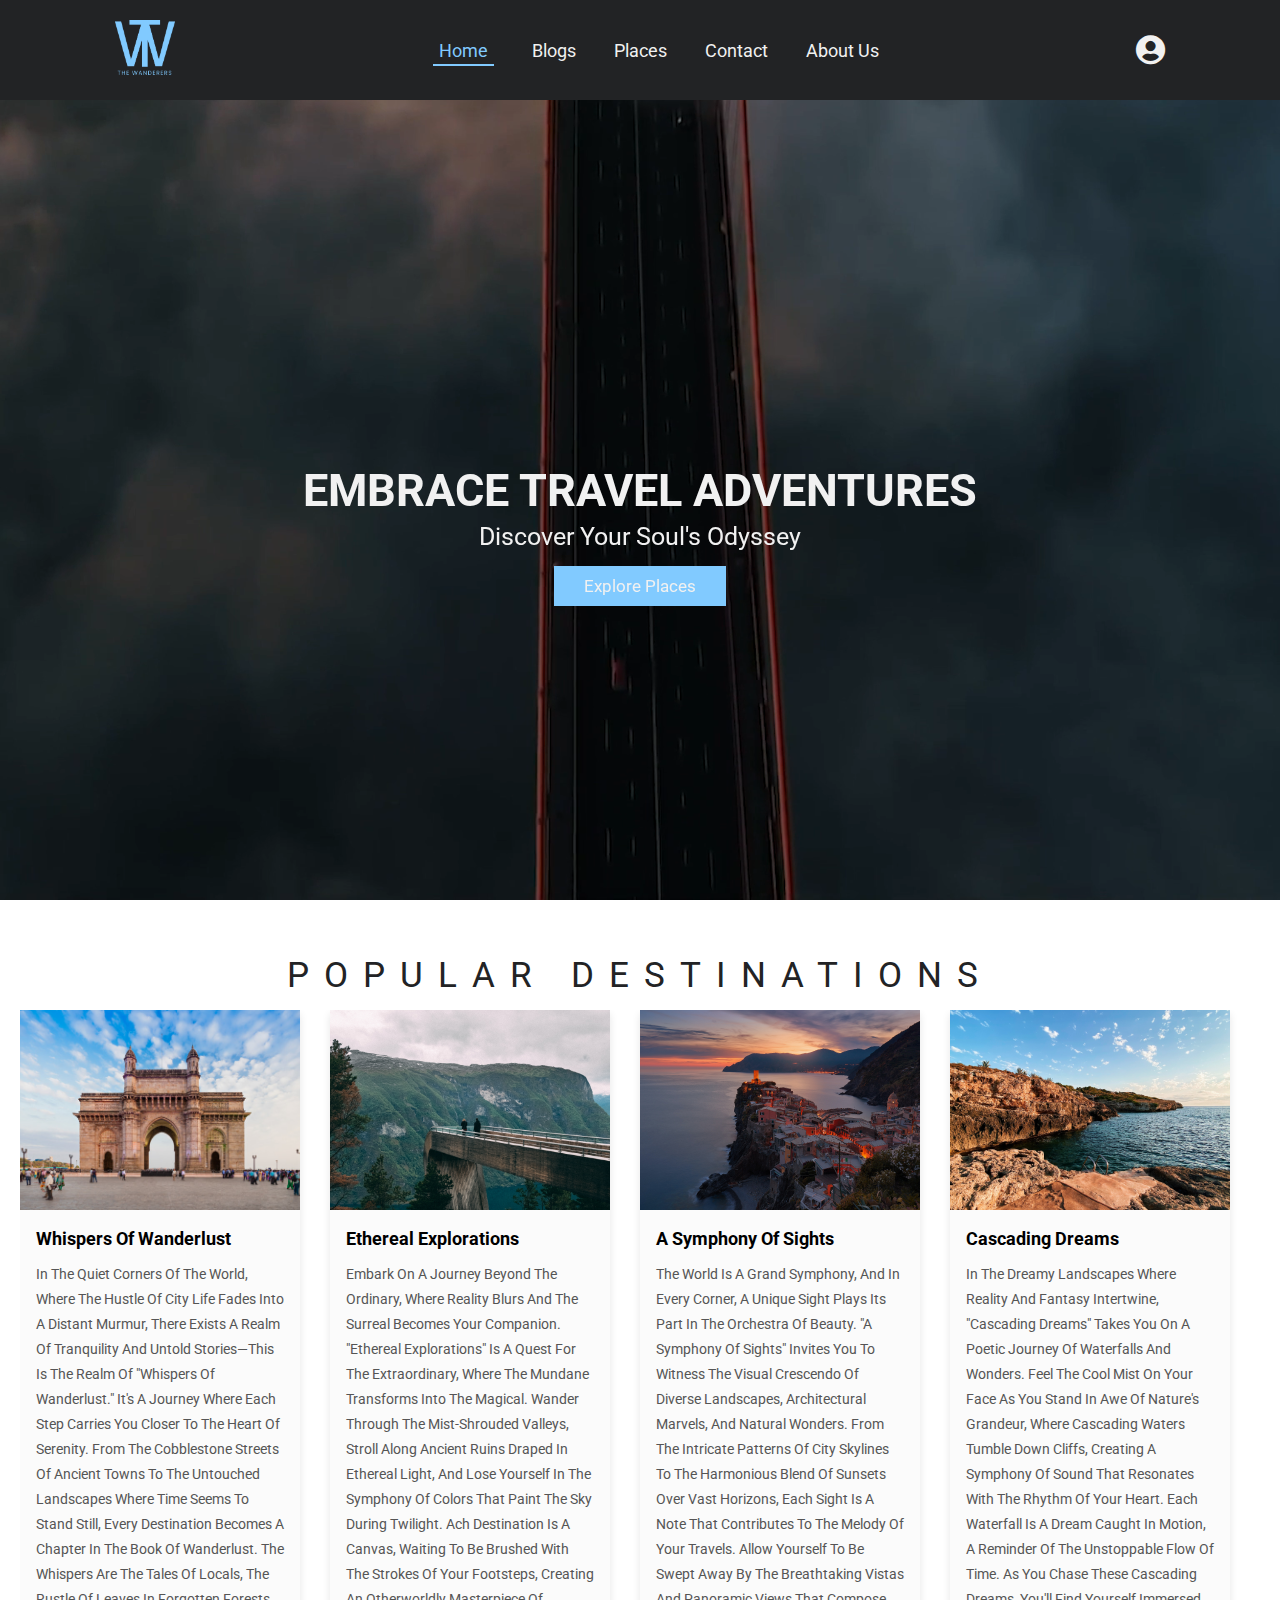
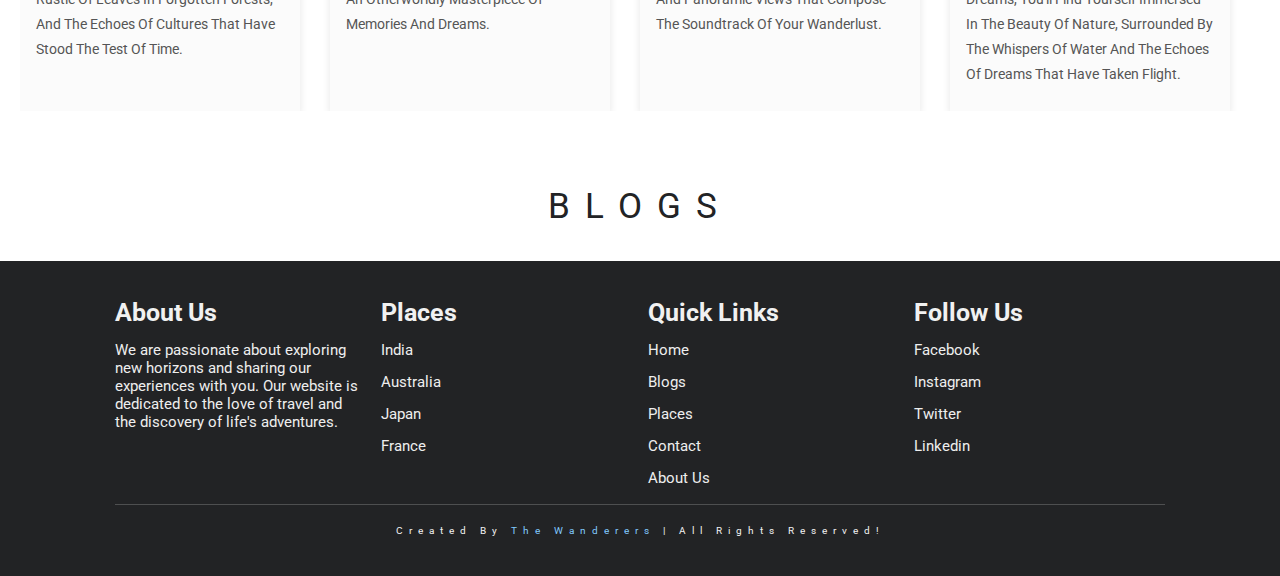
<file: index.html>
<!DOCTYPE html>
<html lang="en">

<head>
  <meta charset="UTF-8" />
  <meta name="viewport" content="width=device-width, initial-scale=1.0" />
  <title>
    Say 'yes' to travel; where every journey becomes a chapter in the book of
    life
  </title>

  <!-- font awesome cdn link  -->
  <link rel="stylesheet" href="https://cdnjs.cloudflare.com/ajax/libs/font-awesome/5.15.3/css/all.min.css" />

  <!-- custom css file link  -->
  <link rel="stylesheet" href="css/style.css" />
</head>

<body>
  <!-- header section starts  -->

  <header>
    <div id="menu-bar" class="fas fa-bars"></div>

    <div class="logo">
      <img src="./images/Logo.png" alt="logo" />
    </div>

    <nav class="navbar" id="navbar">
      <a href="index.html" class="selNav active">home</a>
      <a href="blogs.html" class="selNav">Blogs</a>
      <a href="places.html" class="selNav">places</a>
      <a href="contact.html" class="selNav">contact</a>
      <a href="about.html" class="selNav">about us</a>
    </nav>

    <div class="icons" id="userDropdown">
      <i class="fas fa-user-circle" onclick="logout()"></i>
    </div>
  </header>

  <!-- home section starts  -->

  <section class="home" id="home">
    <div class="content">
      <h3>Embrace Travel Adventures</h3>
      <p>Discover Your Soul's Odyssey</p>
      <a href="places.html" class="btn">Explore Places</a>
    </div>

    <div class="video-container">
      <video src="images/tr-video.mp4" id="video-slider" loop autoplay muted></video>
    </div>
  </section>

  <!-- fetched data from places page will be displayed here -->
  <section class="places-card" id="places-card">
    <h1>Popular Destinations</h1>
    <div id="places-container" class="places-container"></div>
  </section>

  <!-- fetched data from blogs page will be displayed here -->
  <section class="blogs-card" id="blogs-card">
    <h1>Blogs</h1>
    <div id="blogs-container" class="blogs-container"></div>
  </section>
  <!-- home section ends -->

  <!-- footer section  -->

  <section class="footer">
    <div class="box-container">
      <div class="box">
        <h3>about us</h3>
        <p>
          We are passionate about exploring new horizons and sharing our
          experiences with you. Our website is dedicated to the love of travel
          and the discovery of life's adventures.
        </p>
      </div>
      <div class="box">
        <h3>places</h3>
        <a href="#">india</a>
        <a href="#">australia</a>
        <a href="#">japan</a>
        <a href="#">france</a>
      </div>
      <div class="box">
        <h3>quick links</h3>
        <a href="index.html">home</a>
        <a href="blogs.html">Blogs</a>
        <a href="places.html">places</a>
        <a href="contact.html">contact</a>
        <a href="about.html">about us</a>
      </div>
      <div class="box">
        <h3>follow us</h3>
        <a href="#">facebook</a>
        <a href="#">instagram</a>
        <a href="#">twitter</a>
        <a href="#">linkedin</a>
      </div>
    </div>

    <p class="credit">
      created by <span> The Wanderers </span> | all rights reserved!
    </p>
  </section>

  <!-- custom js file link  -->
  <script src="js/authentication.js"></script>
  <script src="js/script1.js"></script>
  <script src="js/description.js"></script>
</body>

</html>
</file>
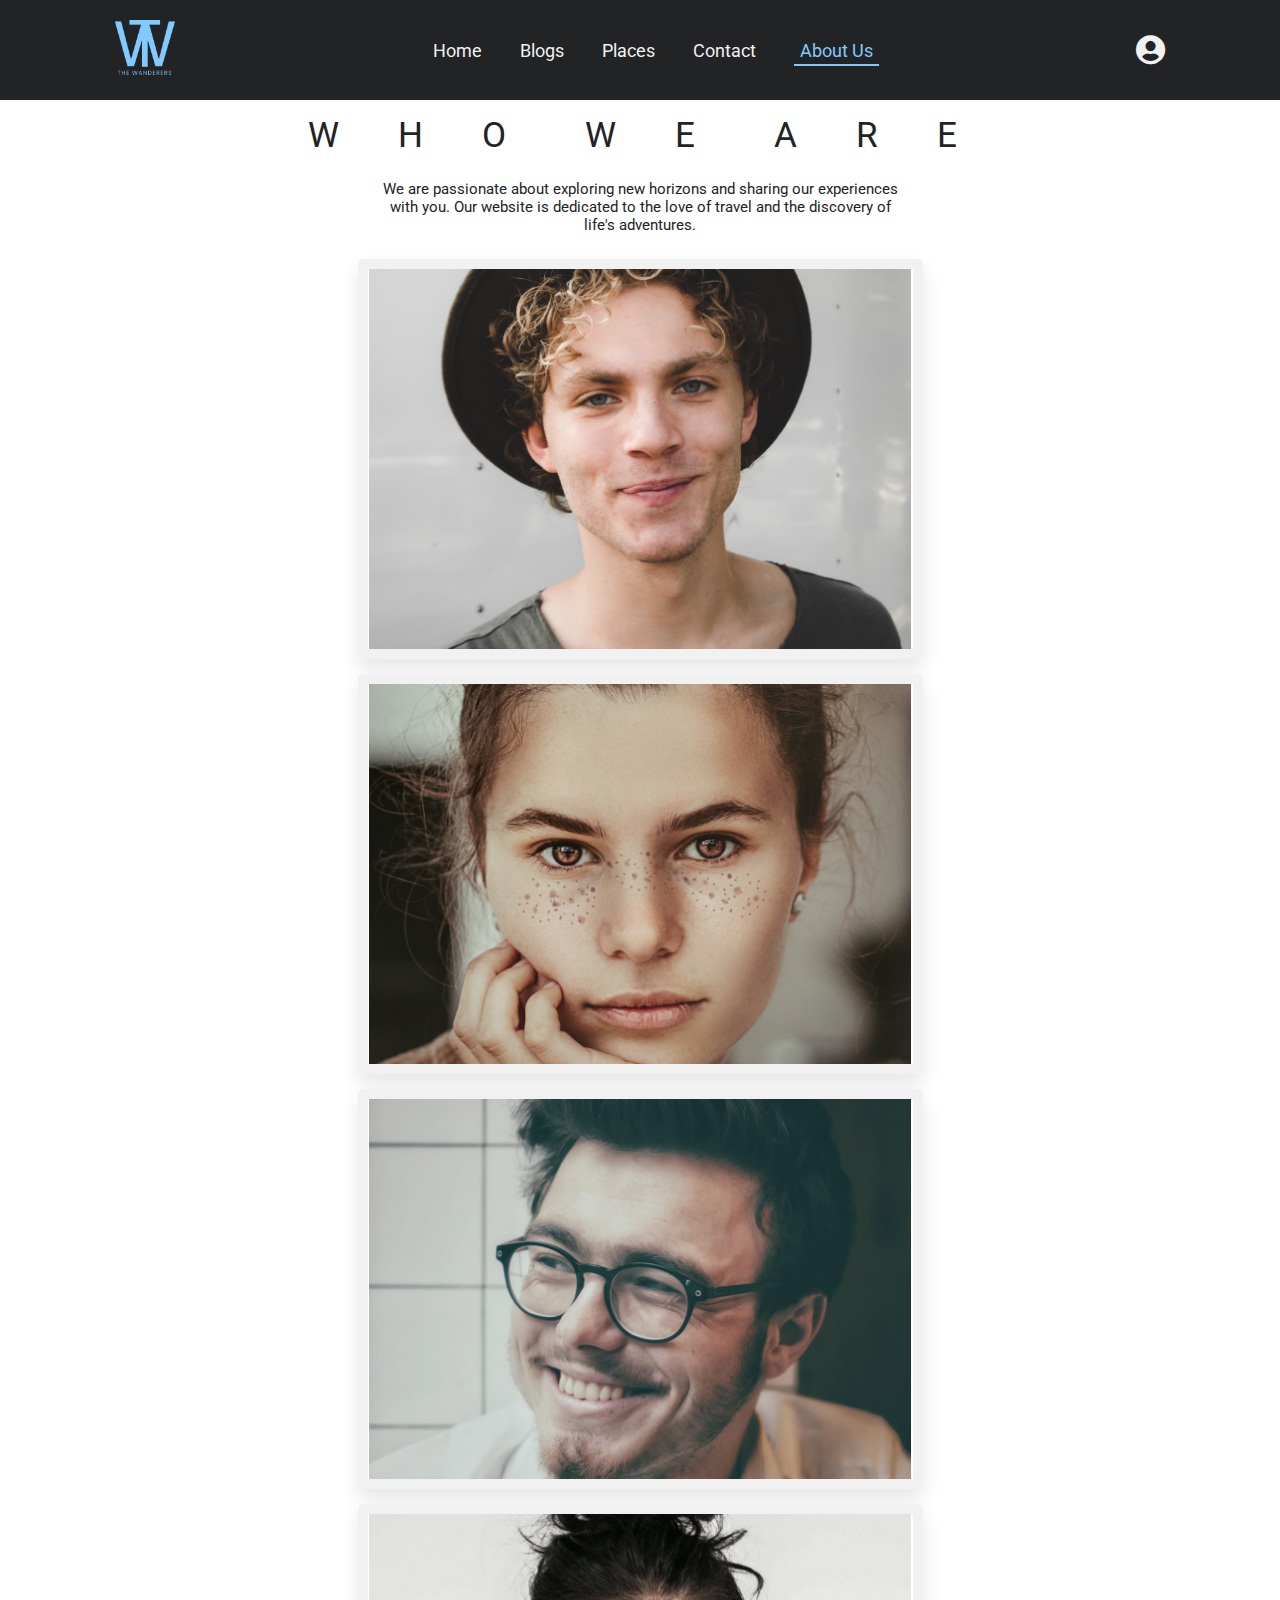
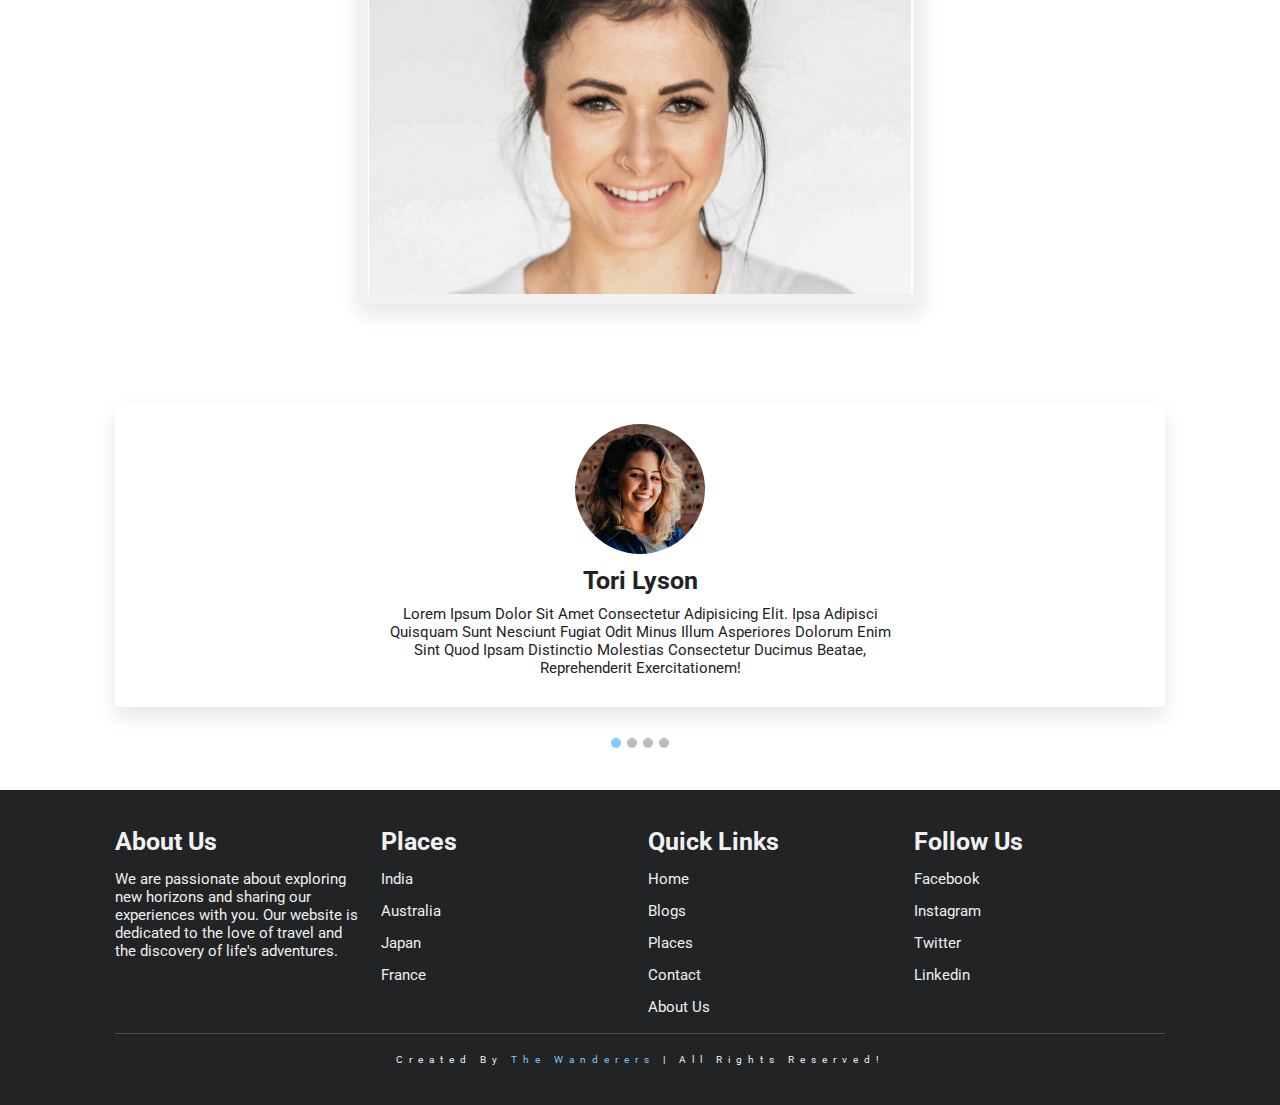
<file: about.html>
<!DOCTYPE html>
<html lang="en">
  <head>
    <meta charset="UTF-8" />
    <meta name="viewport" content="width=device-width, initial-scale=1.0" />
    <title>
      Say 'yes' to travel; where every journey becomes a chapter in the book of
      life
    </title>

    <!-- font awesome cdn link  -->
    <link
      rel="stylesheet"
      href="https://cdnjs.cloudflare.com/ajax/libs/font-awesome/5.15.3/css/all.min.css"
    />

    <!-- custom css file link  -->
    <link rel="stylesheet" href="css/style.css" />
  </head>

  <body>
    <!-- header section starts  -->

    <header>
      <div id="menu-bar" class="fas fa-bars"></div>

      <div class="logo">
        <img src="./images/Logo.png" alt="logo" />
      </div>

      <nav class="navbar" id="navbar">
        <a href="index.html" class="selNav">home</a>
        <a href="blogs.html" class="selNav">Blogs</a>
        <a href="places.html" class="selNav">places</a>
        <a href="contact.html" class="selNav">contact</a>
        <a href="about.html" class="selNav active">about us</a>
      </nav>

      <div class="icons" id="userDropdown">
        <i class="fas fa-user-circle" onclick="logout()"></i>
      </div>
    </header>

    <!-- gallery section starts  -->

    <section class="about" id="about">
      <h1 class="heading">
        <span>w</span>
        <span>h</span>
        <span>o</span>
        <span></span>
        <span>w</span>
        <span>e</span>
        <span></span>
        <span>a</span>
        <span>r</span>
        <span>e</span>
      </h1>

      <div class="box-container">
        <div class="content">
          <p>
            We are passionate about exploring new horizons and sharing our
            experiences with you. Our website is dedicated to the love of travel
            and the discovery of life's adventures.
          </p>
        </div>

        <div class="box">
          <img src="images/p-1.jpg" alt="" />
          <div class="content">
            <h3>Bloggers</h3>
            <p>Web Developer</p>
          </div>
        </div>
        <div class="box">
          <img src="images/p-2.jpg" alt="" />
          <div class="content">
            <h3>Sunny Patel</h3>
            <p>Backend Developer</p>
          </div>
        </div>
        <div class="box">
          <img src="images/p-3.jpg" alt="" />
          <div class="content">
            <h3>Swetha Naidu</h3>
            <p>UI/UX Designer</p>
          </div>
        </div>
        <div class="box">
          <img src="images/p-4.jpg" alt="" />
          <div class="content">
            <h3>Mira Chavda</h3>
            <p>Content Writer</p>
          </div>
        </div>
      </div>
    </section>

    <!-- about section ends -->

    <section class="review" id="review">
      <div class="swiper-container review-slider">
        <div class="swiper-wrapper">
          <div class="swiper-slide">
            <div class="box">
              <img src="images/pic1.png" alt="" />
              <h3>Tori Lyson</h3>
              <p>
                Lorem ipsum dolor sit amet consectetur adipisicing elit. Ipsa
                adipisci quisquam sunt nesciunt fugiat odit minus illum
                asperiores dolorum enim sint quod ipsam distinctio molestias
                consectetur ducimus beatae, reprehenderit exercitationem!
              </p>
            </div>
          </div>
          <div class="swiper-slide">
            <div class="box">
              <img src="images/pic2.png" alt="" />
              <h3>John Matthews</h3>
              <p>
                Lorem ipsum dolor sit amet consectetur adipisicing elit. Ipsa
                adipisci quisquam sunt nesciunt fugiat odit minus illum
                asperiores dolorum enim sint quod ipsam distinctio molestias
                consectetur ducimus beatae, reprehenderit exercitationem!
              </p>
            </div>
          </div>
          <div class="swiper-slide">
            <div class="box">
              <img src="images/pic3.png" alt="" />
              <h3>Samantha Head</h3>
              <p>
                Lorem ipsum dolor sit amet consectetur adipisicing elit. Ipsa
                adipisci quisquam sunt nesciunt fugiat odit minus illum
                asperiores dolorum enim sint quod ipsam distinctio molestias
                consectetur ducimus beatae, reprehenderit exercitationem!
              </p>
            </div>
          </div>
          <div class="swiper-slide">
            <div class="box">
              <img src="images/pic4.png" alt="" />
              <h3>Paige Polanswaki</h3>
              <p>
                Lorem ipsum dolor sit amet consectetur adipisicing elit. Ipsa
                adipisci quisquam sunt nesciunt fugiat odit minus illum
                asperiores dolorum enim sint quod ipsam distinctio molestias
                consectetur ducimus beatae, reprehenderit exercitationem!
              </p>
            </div>
          </div>

          <div class="controls">
            <span class="dot"></span>
            <span class="dot"></span>
            <span class="dot"></span>
            <span class="dot"></span>
          </div>
        </div>
      </div>
    </section>

    <!-- footer section  -->

    <section class="footer">
      <div class="box-container">
        <div class="box">
          <h3>about us</h3>
          <p>
            We are passionate about exploring new horizons and sharing our
            experiences with you. Our website is dedicated to the love of travel
            and the discovery of life's adventures.
          </p>
        </div>
        <div class="box">
          <h3>places</h3>
          <a href="#">india</a>
          <a href="#">australia</a>
          <a href="#">japan</a>
          <a href="#">france</a>
        </div>
        <div class="box">
          <h3>quick links</h3>
          <a href="index.html">home</a>
          <a href="blogs.html">Blogs</a>
          <a href="places.html">places</a>
          <a href="contact.html">contact</a>
          <a href="about.html">about us</a>
        </div>
        <div class="box">
          <h3>follow us</h3>
          <a href="#">facebook</a>
          <a href="#">instagram</a>
          <a href="#">twitter</a>
          <a href="#">linkedin</a>
        </div>
      </div>

      <p class="credit">
        created by <span> The Wanderers </span> | all rights reserved!
      </p>
    </section>

    <!-- custom js file link  -->
    <script src="js/authentication.js"></script>
    <script src="js/reviewScript.js"></script>
    <script src="js/script1.js"></script>
  </body>
</html>
</file>
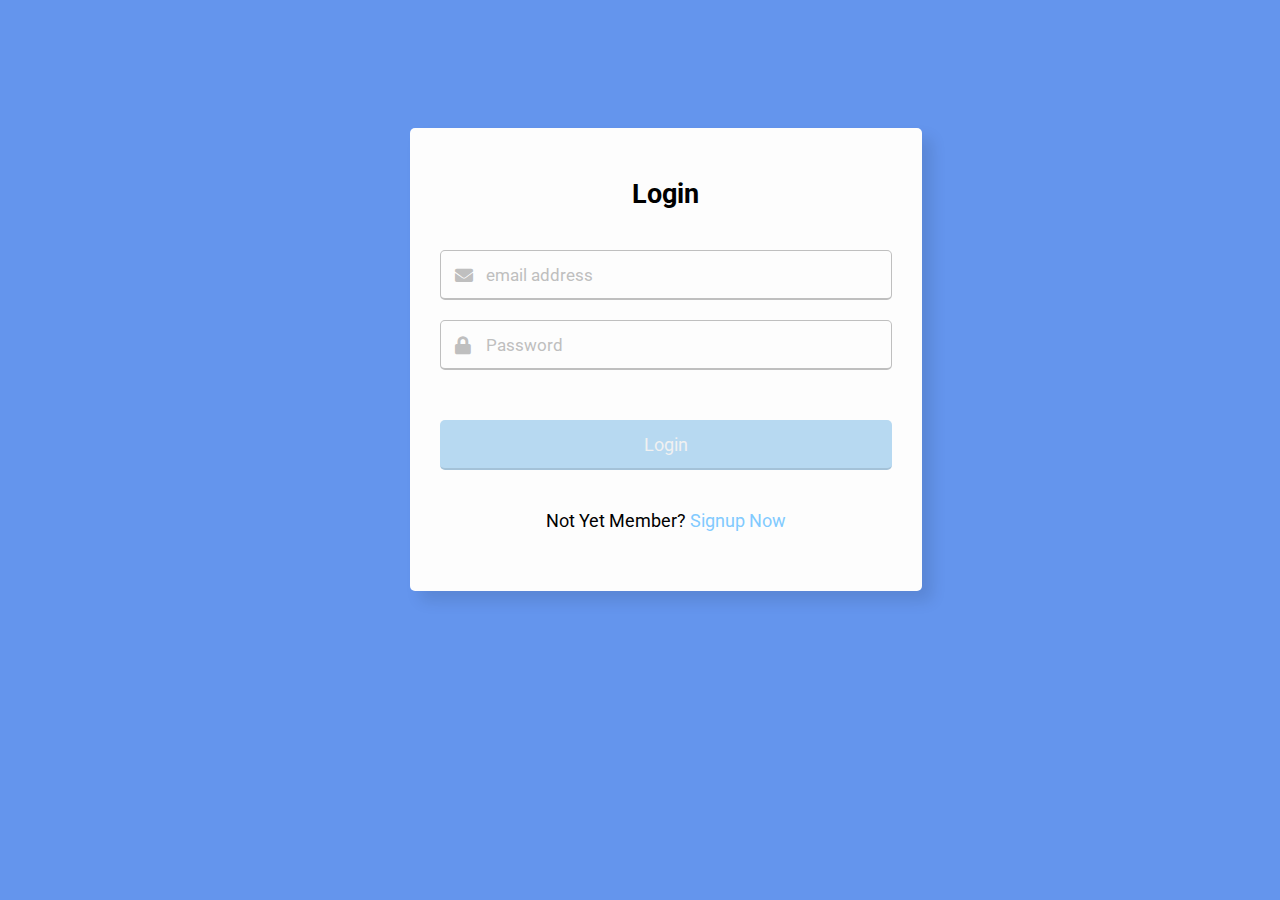
<file: blogs.html>
<!DOCTYPE html>
<html lang="en">

<head>
  <meta charset="UTF-8" />
  <meta name="viewport" content="width=device-width, initial-scale=1.0" />
  <title>Say 'yes' to travel; where every journey becomes a chapter in the book of life</title>

  <link rel="stylesheet" href="https://unpkg.com/swiper/swiper-bundle.min.css" />

  <!-- font awesome cdn link  -->
  <link rel="stylesheet" href="https://cdnjs.cloudflare.com/ajax/libs/font-awesome/5.15.3/css/all.min.css" />

  <!-- custom css file link  -->
  <link rel="stylesheet" href="css/style.css" />
</head>

<body>
  <!-- header section starts  -->

  <header>
    <div id="menu-bar" class="fas fa-bars"></div>

    <div class="logo">
      <img src="./images/Logo.png" alt="logo" />
    </div>

    <nav class="navbar" id="navbar">
      <a href="index.html" class="selNav">home</a>
      <a href="blogs.html" class="selNav active">Blogs</a>
      <a href="places.html" class="selNav">places</a>
      <a href="contact.html" class="selNav">contact</a>
      <a href="about.html" class="selNav">about us</a>
    </nav>

    <div class="icons" id="userDropdown">
      <i class="fas fa-user-circle" onclick="logout()"></i>
    </div>
  </header>

  <!-- header section ends -->

  <!-- packages section starts  -->

  <section class="blogs" id="blogs">
    <h1 class="heading">blogs
    </h1>

    <div class="blog-btn-container">
      <div class="content">
        <a href="#" class="btn" onclick="openModal()">Create New Post</a>
      </div>
    </div>

    <!-- Modal Form -->
    <div id="myModal" class="modal">
      <i class="fas fa-times" onclick="closeModal()" id="form-close"></i>
      <form id="myForm">
        <h3>Add Post</h3>
        <input type="text" id="name" class="box" placeholder="Enter your Name" />
        <textarea placeholder="Description" name="description" id="description" cols="30" rows="10"></textarea>
        <input type="file" id="image" accept="image/*" />
        <input type="submit" class="btn" value="Add Post" onclick="addPost(event)" />
      </form>
    </div>
    <!-- Modal Form -->

    <div class="box-container" id="box-container">
      <!-- Default Post -->
      <div id="blogs-container" class="blogs-container">
      </div>
    </div>
  </section>

  <!-- packages section ends -->

  <!-- footer section  -->

  <section class="footer">
    <div class="box-container">
      <div class="box">
        <h3>about us</h3>
        <p>We are passionate about exploring new horizons and sharing our experiences with you. Our website is
          dedicated to the love of travel and the discovery of life's adventures.</p>
      </div>
      <div class="box">
        <h3>places</h3>
        <a href="#">india</a>
        <a href="#">australia</a>
        <a href="#">japan</a>
        <a href="#">france</a>
      </div>
      <div class="box">
        <h3>quick links</h3>
        <a href="index.html">home</a>
        <a href="blogs.html">Blogs</a>
        <a href="places.html">Places</a>
        <a href="contact.html">contact</a>
        <a href="about.html">about us</a>
      </div>
      <div class="box">
        <h3>follow us</h3>
        <a href="#">facebook</a>
        <a href="#">instagram</a>
        <a href="#">twitter</a>
        <a href="#">linkedin</a>
      </div>
    </div>

    <p class="credit">
      created by <span> The Wanderers </span> | all rights reserved!
    </p>
  </section>

  <!-- custom js file link  -->
  <script src="js/script1.js"></script>
  <script src="js/script.js"></script>
</body>

</html>
</file>
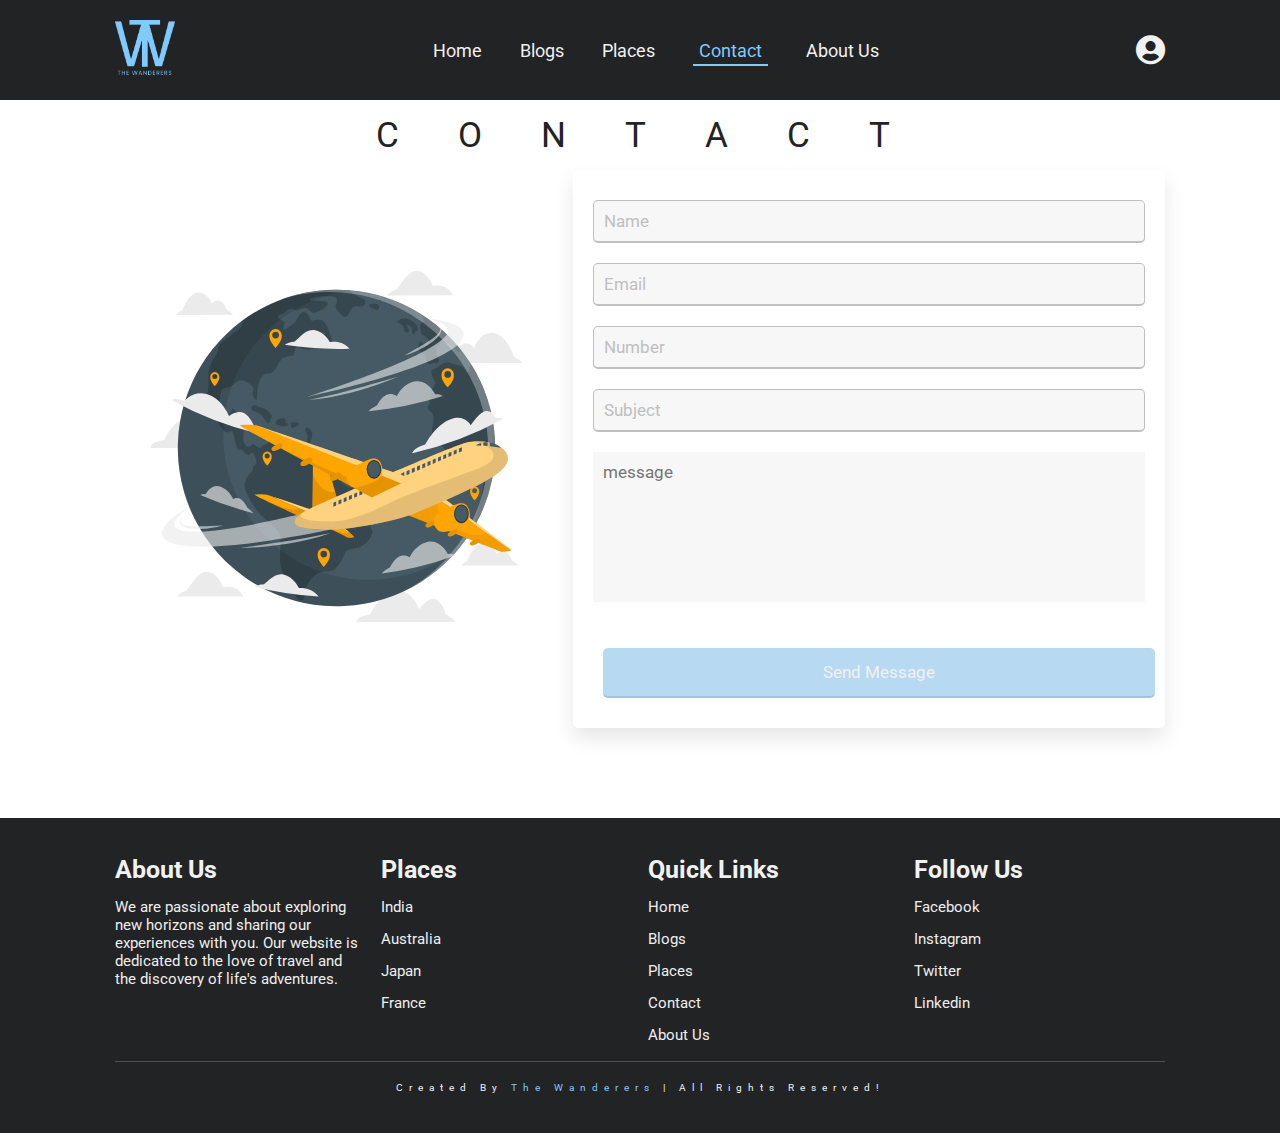
<file: contact.html>
<!DOCTYPE html>
<html lang="en">
  <head>
    <meta charset="UTF-8" />
    <meta name="viewport" content="width=device-width, initial-scale=1.0" />
    <title>
      Say 'yes' to travel; where every journey becomes a chapter in the book of
      life
    </title>

    <!-- font awesome cdn link  -->
    <link
      rel="stylesheet"
      href="https://cdnjs.cloudflare.com/ajax/libs/font-awesome/5.15.3/css/all.min.css"
    />

    <!-- custom css file link  -->
    <link rel="stylesheet" href="css/style.css" />
  </head>

  <body>
    <!-- header section starts  -->

    <header>
      <div id="menu-bar" class="fas fa-bars"></div>

      <div class="logo">
        <img src="./images/Logo.png" alt="logo" />
      </div>

      <nav class="navbar" id="navbar">
        <a href="index.html" class="selNav">home</a>
        <a href="blogs.html" class="selNav">Blogs</a>
        <a href="places.html" class="selNav">places</a>
        <a href="contact.html" class="selNav active">contact</a>
        <a href="about.html" class="selNav">about us</a>
      </nav>

      <div class="icons" id="userDropdown">
        <i class="fas fa-user-circle" onclick="logout()"></i>
      </div>
    </header>

    <!-- header section ends -->

    <!-- contact section starts  -->

    <section class="contact" id="contact">
      <h1 class="heading">
        <span>c</span>
        <span>o</span>
        <span>n</span>
        <span>t</span>
        <span>a</span>
        <span>c</span>
        <span>t</span>
      </h1>

      <div class="row">
        <div class="image">
          <img src="images/contact-img.svg" alt="" />
        </div>

        <form id="contact-form" onsubmit="submitContactForm(event)">
          <div class="inputBox">
            <input type="text" placeholder="Name" id="contact-name" />
            <div class="error" id="contact-name-error"></div>
          </div>
          <div class="inputBox">
            <input type="text" placeholder="Email" id="contact-email" />
            <div class="error" id="contact-email-error"></div>
          </div>
          <div class="inputBox">
            <input type="text" placeholder="Number" id="contact-number" />
            <div class="error" id="contact-number-error"></div>
          </div>
          <div class="inputBox">
            <input type="text" placeholder="Subject" id="contact-subject" />
            <div class="error" id="contact-subject-error"></div>
          </div>
          <textarea
            placeholder="message"
            id="contact-message"
            cols="30"
            rows="10"
          ></textarea>
          <div class="error" id="contact-message-error"></div>
          <input type="submit" class="btn" value="send message" />
        </form>
      </div>

      <!-- Success Message -->
      <div id="success-message" class="success-message"></div>
    </section>

    <!-- contact section ends -->

    <!-- footer section  -->

    <section class="footer">
      <div class="box-container">
        <div class="box">
          <h3>about us</h3>
          <p>
            We are passionate about exploring new horizons and sharing our
            experiences with you. Our website is dedicated to the love of travel
            and the discovery of life's adventures.
          </p>
        </div>
        <div class="box">
          <h3>places</h3>
          <a href="#">india</a>
          <a href="#">australia</a>
          <a href="#">japan</a>
          <a href="#">france</a>
        </div>
        <div class="box">
          <h3>quick links</h3>
          <a href="index.html">home</a>
          <a href="blogs.html">Blogs</a>
          <a href="places.html">Places</a>
          <a href="contact.html">contact</a>
          <a href="about.html">about us</a>
        </div>
        <div class="box">
          <h3>follow us</h3>
          <a href="#">facebook</a>
          <a href="#">instagram</a>
          <a href="#">twitter</a>
          <a href="#">linkedin</a>
        </div>
      </div>

      <p class="credit">
        created by <span> The Wanderers </span> | all rights reserved!
      </p>
    </section>

    <!-- custom js file link  -->
    <script src="js/script1.js"></script>
    <script src="js/authentication.js"></script>
  </body>
</html>
</file>
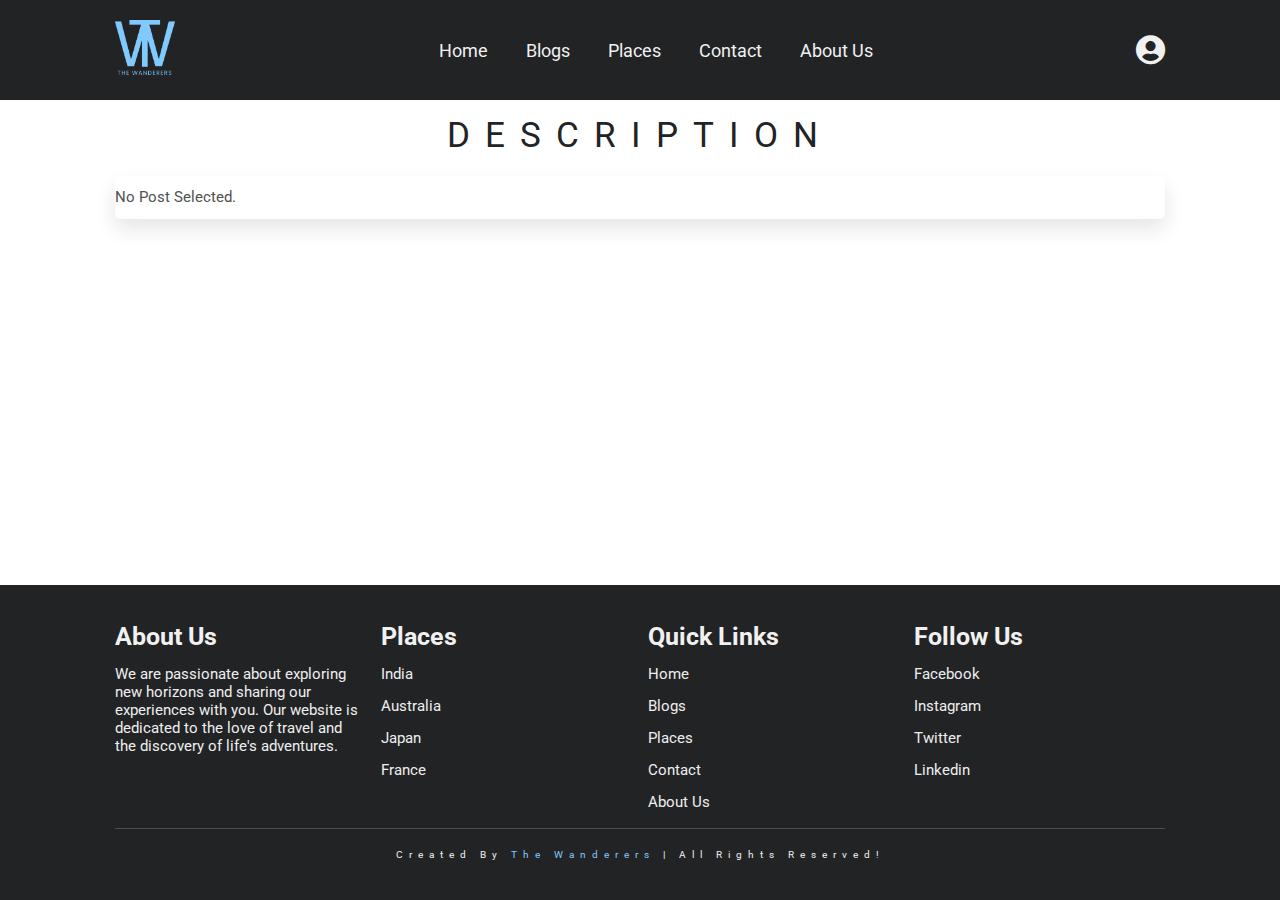
<file: description.html>
<!-- description.html -->

<!DOCTYPE html>
<html lang="en">
  <head>
    <meta charset="UTF-8" />
    <meta name="viewport" content="width=device-width, initial-scale=1.0" />
    <title>
      Say 'yes' to travel; where every journey becomes a chapter in the book of
      life | Post Description
    </title>

    <link
      rel="stylesheet"
      href="https://unpkg.com/swiper/swiper-bundle.min.css"
    />

    <!-- font awesome cdn link  -->
    <link
      rel="stylesheet"
      href="https://cdnjs.cloudflare.com/ajax/libs/font-awesome/5.15.3/css/all.min.css"
    />

    <!-- custom css file link  -->
    <link rel="stylesheet" href="css/style.css" />
  </head>
  <body>
    <!-- header section starts  -->

    <header>
      <div id="menu-bar" class="fas fa-bars"></div>

      <div class="logo">
        <img src="./images/Logo.png" alt="logo" />
      </div>

      <nav class="navbar" id="navbar">
        <a href="index.html" class="selNav">home</a>
        <a href="blogs.html" class="selNav">Blogs</a>
        <a href="places.html" class="selNav">places</a>
        <a href="contact.html" class="selNav">contact</a>
        <a href="about.html" class="selNav">about us</a>
      </nav>

      <div class="icons" id="userDropdown">
        <i class="fas fa-user-circle" onclick="logout()"></i>
      </div>
    </header>
    <!-- header section ends -->

    <!-- description section starts  -->

    <section class="description" id="description">
      <h1 class="heading">description
      </h1>

      <div id="description-container" class="box">
        <!-- Content will be dynamically added here -->
      </div>
    </section>

    <!-- description section ends -->

    <section class="footer">
      <div class="box-container">
        <div class="box">
          <h3>about us</h3>
          <p>
            We are passionate about exploring new horizons and sharing our
            experiences with you. Our website is dedicated to the love of travel
            and the discovery of life's adventures.
          </p>
        </div>
        <div class="box">
          <h3>places</h3>
          <a href="#">india</a>
          <a href="#">australia</a>
          <a href="#">japan</a>
          <a href="#">france</a>
        </div>
        <div class="box">
          <h3>quick links</h3>
          <a href="index.html">home</a>
          <a href="blogs.html">Blogs</a>
          <a href="places.html">places</a>
          <a href="contact.html">contact</a>
          <a href="about.html">about us</a>
        </div>
        <div class="box">
          <h3>follow us</h3>
          <a href="#">facebook</a>
          <a href="#">instagram</a>
          <a href="#">twitter</a>
          <a href="#">linkedin</a>
        </div>
      </div>

      <p class="credit">
        created by <span> The Wanderers </span> | all rights reserved!
      </p>
    </section>

    <!-- footer section  -->

    <!-- custom js file link  -->
    <script src="js/description.js"></script>
    <script src="js/script1.js"></script>
   </body>
</html>
</file>
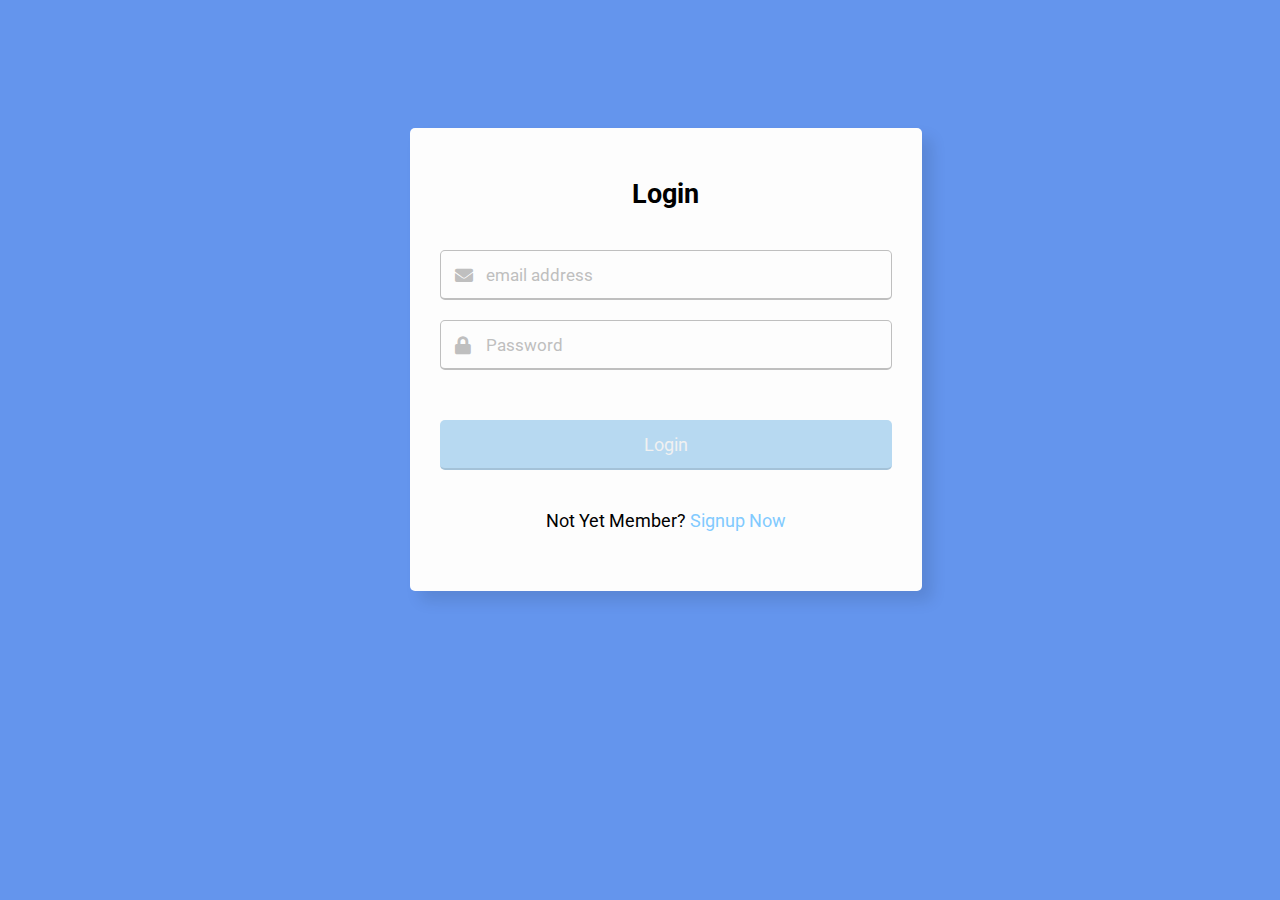
<file: login.html>
<!DOCTYPE html>
<html lang="en" style="background: cornflowerblue;">

<head>
    <meta charset="UTF-8">
    <meta name="viewport" content="width=device-width, initial-scale=1.0">
    <title>Say 'yes' to travel; where every journey becomes a chapter in the book of life</title>

    <!-- font awesome cdn link  -->
    <link rel="stylesheet" href="https://cdnjs.cloudflare.com/ajax/libs/font-awesome/5.15.3/css/all.min.css">

    <!-- custom css file link  -->
    <link rel="stylesheet" href="css/style.css">

</head>

<body>

    <!-- login form container  -->

    <div class="login-form">

        <!-- <a href="index.html"><i class="fas fa-times" id="form-close"></i></a> -->

        <h2>Login</h2>
        <form role="form" onsubmit="signIn(event);" autocomplete="off">
            <div class="field email">
                <div class="input-area">
                    <input type="text" class="box" placeholder="Email Address" name="email" id="email" autocapitalize="none">
                    <i class="icon fas fa-envelope"></i>
                </div>
                <div class="error error-txt" id="email-error"></div>
            </div>
            <div class="field password">
                <div class="input-area">
                    <input type="password" placeholder="Password" name="pwd" id="pwd">
                    <i class="icon fas fa-lock"></i>
                </div>
                <div class="error error-txt" id="pwd-error"></div>
            </div>
            <div class="error email-error-message" id="email-error-message"></div>
            <input type="submit" value="Login">
        </form>
        <div class="sign-txt">Not yet member? <a href="signup.html">Signup now</a></div>
        <!-- Success message container -->
        <div class="success-message" id="success-message"></div>

    </div>


    <!-- custom js file link  -->
    <script src="js/authentication.js"></script>

</body>

</html>
</file>
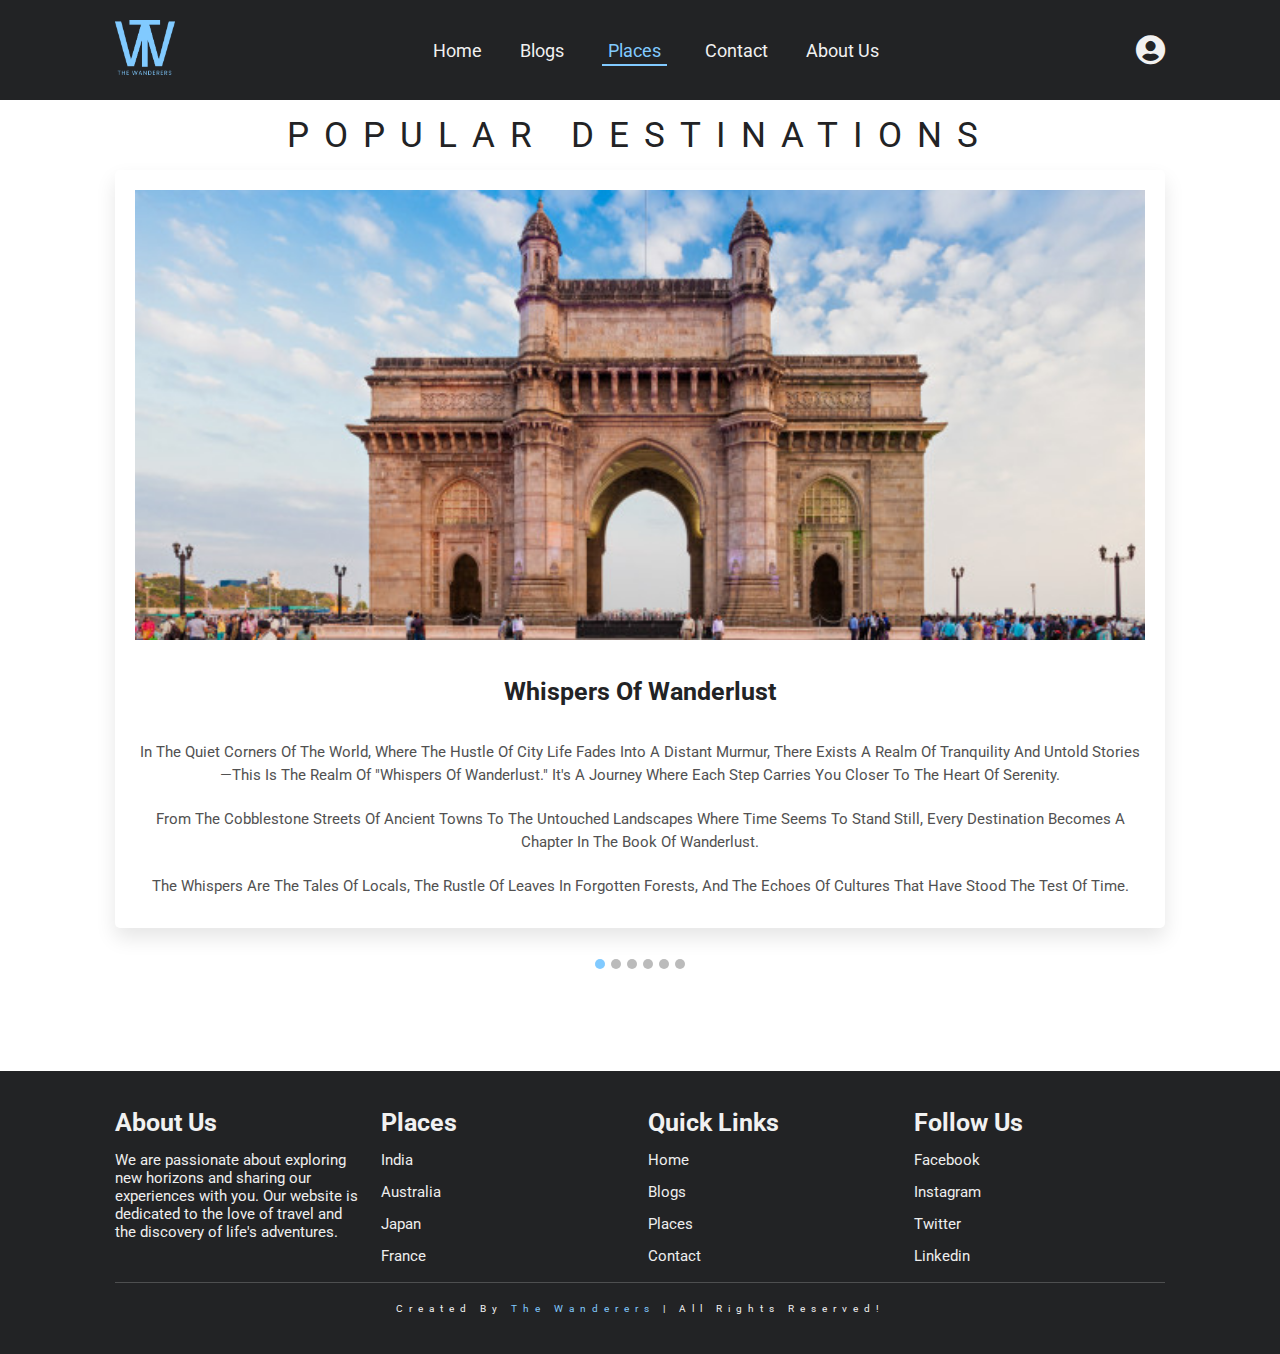
<file: places.html>
<!DOCTYPE html>
<html lang="en">

<head>
  <meta charset="UTF-8" />
  <meta name="viewport" content="width=device-width, initial-scale=1.0" />
  <title>
    Say 'yes' to travel; where every journey becomes a chapter in the book of
    life
  </title>

  <!-- font awesome cdn link  -->
  <link rel="stylesheet" href="https://cdnjs.cloudflare.com/ajax/libs/font-awesome/5.15.3/css/all.min.css" />

  <!-- custom css file link  -->
  <link rel="stylesheet" href="css/style.css" />
</head>

<body>
  <!-- header section starts  -->

  <header>
    <div id="menu-bar" class="fas fa-bars"></div>

    <div class="logo">
      <img src="./images/Logo.png" alt="logo" />
    </div>

    <nav class="navbar" id="navbar">
      <a href="index.html" class="selNav">home</a>
      <a href="blogs.html" class="selNav">Blogs</a>
      <a href="places.html" class="selNav active">places</a>
      <a href="contact.html" class="selNav">contact</a>
      <a href="about.html" class="selNav">about us</a>
    </nav>

    <div class="icons" id="userDropdown">
      <i class="fas fa-user-circle" onclick="logout()"></i>
    </div>
  </header>

  <!-- header section ends -->

  <!-- review section starts  -->

  <section class="places" id="places">
    <h1 class="heading"> popular destinations
    </h1>

    <div class="swiper-container review-slider">
      <div class="swiper-wrapper">
        <div class="swiper-slide" id="article1">
          <div class="box">
            <img src="images/place-1.jpg" alt="" />
            <h3>Whispers of Wanderlust</h3>
            <p>
              In the quiet corners of the world, where the hustle of city life
              fades into a distant murmur, there exists a realm of tranquility
              and untold stories—this is the realm of "Whispers of
              Wanderlust." It's a journey where each step carries you closer
              to the heart of serenity.
            </p>

            <p>
              From the cobblestone streets of ancient towns to the untouched
              landscapes where time seems to stand still, every destination
              becomes a chapter in the book of wanderlust.
            </p>

            <p>
              The whispers are the tales of locals, the rustle of leaves in
              forgotten forests, and the echoes of cultures that have stood
              the test of time.
            </p>
          </div>
        </div>
        <div class="swiper-slide" id="article2">
          <div class="box">
            <img src="images/place-3.jpg" alt="" />
            <h3>Ethereal Explorations</h3>
            <p>
              Embark on a journey beyond the ordinary, where reality blurs and
              the surreal becomes your companion. "Ethereal Explorations" is a
              quest for the extraordinary, where the mundane transforms into
              the magical.</p>
            <p> Wander through the mist-shrouded
              valleys, stroll along ancient ruins draped in ethereal light,
              and lose yourself in the symphony of colors that paint the sky
              during twilight.</p>
            <p>ach destination is a canvas,
              waiting to be brushed with the strokes of your footsteps,
              creating an otherworldly masterpiece of memories and dreams.</p>
          </div>
        </div>
        <div class="swiper-slide" id="article3">
          <div class="box">
            <img src="images/place-4.jpg" alt="" />
            <h3>A Symphony of Sights</h3>
            <p>
              The world is a grand symphony, and in every corner, a unique
              sight plays its part in the orchestra of beauty. "A Symphony of
              Sights" invites you to witness the visual crescendo of diverse
              landscapes, architectural marvels, and natural wonders.</p>
            <p>From the intricate patterns of city skylines to the
              harmonious blend of sunsets over vast horizons, each sight is a
              note that contributes to the melody of your travels.</p>
            <p>Allow yourself to be swept away by the breathtaking
              vistas and panoramic views that compose the soundtrack of your
              wanderlust.</p>
          </div>
        </div>
        <div class="swiper-slide" id="article4">
          <div class="box">
            <img src="images/place-6.jpg" alt="" />
            <h3>Cascading Dreams</h3>
            <p>
              In the dreamy landscapes where reality and fantasy intertwine,
              "Cascading Dreams" takes you on a poetic journey of waterfalls
              and wonders. Feel the cool mist on your face as you stand in awe
              of nature's grandeur, where cascading waters tumble down cliffs,
              creating a symphony of sound that resonates with the rhythm of
              your heart.</p>
            <p>Each waterfall is a dream caught in
              motion, a reminder of the unstoppable flow of time. As you chase
              these cascading dreams, you'll find yourself immersed in the
              beauty of nature, surrounded by the whispers of water and the
              echoes of dreams that have taken flight.</p>
          </div>
        </div>

        <div class="swiper-slide" id="article5">
          <div class="box">
            <img src="images/place-4.jpg" alt="" />
            <h3>A Symphony of Sights</h3>
            <p>
              The world is a grand symphony, and in every corner, a unique
              sight plays its part in the orchestra of beauty. "A Symphony of
              Sights" invites you to witness the visual crescendo of diverse
              landscapes, architectural marvels, and natural wonders.</p>
            <p>From the intricate patterns of city skylines to the
              harmonious blend of sunsets over vast horizons, each sight is a
              note that contributes to the melody of your travels.</p>
            <p>Allow yourself to be swept away by the breathtaking
              vistas and panoramic views that compose the soundtrack of your
              wanderlust.</p>
          </div>
        </div>
        <div class="swiper-slide" id="article6">
          <div class="box">
            <img src="images/place-4.jpg" alt="" />
            <h3>A Symphony of Sights</h3>
            <p>
              The world is a grand symphony, and in every corner, a unique
              sight plays its part in the orchestra of beauty. "A Symphony of
              Sights" invites you to witness the visual crescendo of diverse
              landscapes, architectural marvels, and natural wonders.</p>
            <p>From the intricate patterns of city skylines to the
              harmonious blend of sunsets over vast horizons, each sight is a
              note that contributes to the melody of your travels.</p>
            <p>Allow yourself to be swept away by the breathtaking
              vistas and panoramic views that compose the soundtrack of your
              wanderlust.</p>
          </div>
        </div>

        <div class="controls">
          <span class="dot"></span>
          <span class="dot"></span>
          <span class="dot"></span>
          <span class="dot"></span>
          <span class="dot"></span>
          <span class="dot"></span>
          
        </div>
      </div>
    </div>
  </section>

  <!-- review section ends -->

  <!-- footer section  -->

  <section class="footer">
    <div class="box-container">
      <div class="box">
        <h3>about us</h3>
        <p>
          We are passionate about exploring new horizons and sharing our
          experiences with you. Our website is dedicated to the love of travel
          and the discovery of life's adventures.
        </p>
      </div>
      <div class="box">
        <h3>places</h3>
        <a href="#">india</a>
        <a href="#">australia</a>
        <a href="#">japan</a>
        <a href="#">france</a>
      </div>
      <div class="box">
        <h3>quick links</h3>
        <a href="index.html">home</a>
        <a href="blogs.html">Blogs</a>
        <a href="places.html">places</a>
        <a href="contact.html">contact</a>
      </div>
      <div class="box">
        <h3>follow us</h3>
        <a href="#">facebook</a>
        <a href="#">instagram</a>
        <a href="#">twitter</a>
        <a href="#">linkedin</a>
      </div>
    </div>

    <p class="credit">
      created by <span> The Wanderers </span> | all rights reserved!
    </p>
  </section>

  <!-- custom js file link  -->
  <script src="js/reviewScript.js"></script>
  <script src="js/script1.js"></script>
</body>

</html>
</file>
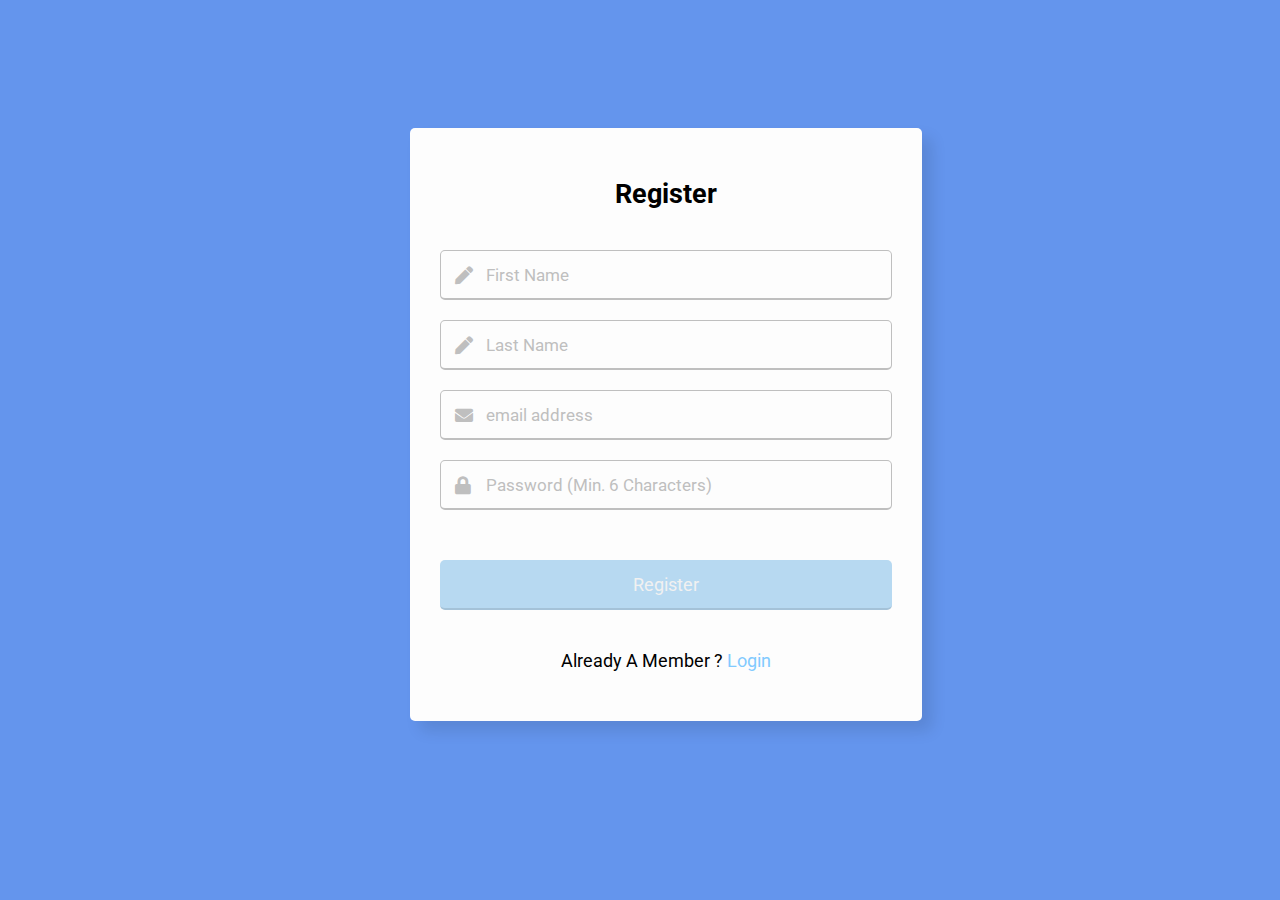
<file: signup.html>
<!DOCTYPE html>
<html lang="en" style="background: cornflowerblue;">

<head>
    <meta charset="UTF-8">
    <meta name="viewport" content="width=device-width, initial-scale=1.0">
    <title>Say 'yes' to travel; where every journey becomes a chapter in the book of life</title>

    <!-- font awesome cdn link  -->
    <link rel="stylesheet" href="https://cdnjs.cloudflare.com/ajax/libs/font-awesome/5.15.3/css/all.min.css">

    <!-- custom css file link  -->
    <link rel="stylesheet" href="/css/style.css">

</head>

<body>

    <!-- Signup form container  -->

    <div class="signup-form">

        <!-- <a href="index.html"><i class="fas fa-times" id="form-close"></i></a> -->

        <h2>Register</h2>
        <form role="form" onsubmit="signUp(event);" autocomplete="off" enctype="multipart/form-data">
            <div class="field firstname">
                <div class="input-area">
                    <input type="text" placeholder="First Name" name="fname" id="fname" autocapitalize="none" >
                    <i class="icon fas fa-pen"></i>
                </div>
                <div class="error" id="fname-error"></div>
            </div>
            <div class="field lastname">
                <div class="input-area">
                    <input type="text" placeholder="Last Name" name="lname" id="lname" >
                    <i class="icon fas fa-pen"></i>
                </div>
                <div class="error" id="lname-error"></div>
            </div>
            <div class="field email">
                <div class="input-area">
                    <input type="text" class="box" placeholder="Email Address" name="email" id="email"  >
                    <i class="icon fas fa-envelope"></i>
                </div>
                <div class="error" id="email-error"></div>
            </div>
            <div class="field password">
                <div class="input-area">
                    <input type="password" placeholder="Password (min. 6 characters)" name="pwd" id="pwd" >
                    <i class="icon fas fa-lock"></i>
                </div>
                <div class="error" id="pwd-error"></div>
            </div>
            <input type="submit" value="Register">
        </form>
        <div class="success" id="success-message"></div>
        <div class="login-txt">Already a Member ? <a href="login.html">Login</a></div>

    </div>


    <!-- custom js file link  -->
    <script src="js/authentication.js"></script>

</body>

</html>
</file>
<file: css/style.css>
@import url("https://fonts.googleapis.com/css2?family=Roboto:wght@100;300;400;500;700&display=swap");

* {
  font-family: "Roboto", sans-serif;
  margin: 0;
  padding: 0;
  box-sizing: border-box;
  text-transform: capitalize;
  outline: none;
  border: none;
  text-decoration: none;
  transition: all 0.2s linear;
}

*::selection {
  background: #fbfbfb;
  color: #f1f1f1;
}

html {
  font-size: 62.5%;
  overflow-x: hidden;
  scroll-padding-top: 6rem;
  scroll-behavior: smooth;
}

section {
  padding: 2rem 9%;
}

.heading span {
  font-size: 3.5rem;
  color: var(--#81caff);
  border-radius: 0.5rem;
  padding: 0.2rem 1rem;
}

.heading span.space {
  background: none;
}

.btn {
  display: inline-block;
  margin: 1rem;
  background: #81caff;
  color: #f1f1f1;
  padding: 1rem 3rem;
  cursor: pointer;
  font-size: 1.7rem;
}

.btn:hover {
  background: #f1f1f1;
  color: #222325;
}

header {
  position: fixed;
  top: 0;
  left: 0;
  right: 0;
  background: #222325;
  z-index: 1000;
  display: flex;
  align-items: center;
  justify-content: space-between;
  padding: 2rem 9%;
}

.logo img {
  width: 6em;
  cursor: pointer;
}

header .logo span {
  color: #81caff;
}

header .navbar a {
  color: #f1f1f1;
  font-size: 1.8rem;
  margin: 0 1.8rem;
  text-transform: capitalize;
  transition: color 0.2s linear;
}

header .navbar a:hover {
  color: #81caff;
}

.active {
  border-bottom: 2px solid #81caff;
  padding: 3px 6px;
  color: #81caff;
}

a.selNav.active {
  color: #81caff;
}

header .icons i {
  font-size: 3rem;
  color: #f1f1f1;
  cursor: pointer;
}

header .icons i:hover {
  color: #81caff;
}

header .search-bar-container {
  position: absolute;
  top: 100%;
  left: 0;
  right: 0;
  padding: 1.5rem 2rem;
  background: #f1f1f1;
  border-top: 0.1rem solid rgba(255, 255, 255, 0.2);
  display: flex;
  align-items: center;
  z-index: 1001;
  clip-path: polygon(0 0, 100% 0, 100% 0, 0 0);
}

header .search-bar-container.active {
  clip-path: polygon(0 0, 100% 0, 100% 100%, 0 100%);
}

header .search-bar-container #search-bar {
  width: 100%;
  padding: 1rem;
  text-transform: none;
  color: #222325;
  font-size: 1.7rem;
  border-radius: 0.5rem;
}

header .search-bar-container label {
  color: #f1f1f1;
  cursor: pointer;
  font-size: 3rem;
  margin-left: 1.5rem;
}

header .search-bar-container label:hover {
  color: #81caff;
}

/* Signup Form */

.signup-form {
  width: 40%;
  margin-top: 10%;
  margin-left: 32%;
  padding: 40px 30px 50px 30px;
  background: #fdfdfd;
  border-radius: 5px;
  text-align: center;
  box-shadow: 10px 10px 15px rgba(0, 0, 0, 0.1);
}

.input-area .box {
  text-transform: lowercase;
}

.signup-form h2 {
  font-size: 2.7rem;
  margin: 1rem 0;
  color: black;
}
.signup-form header {
  font-size: 35px;
  font-weight: 600;
}
.signup-form form {
  margin: 40px 0;
}

.signup-form form .field .error {
  display: block;
}

.icon {
  font-size: 25px;
  margin-right: -25%;
}

.error {
  color: red;
  margin-top: 5px;
  font-size: 22px;
}

.success {
  color: #81caff;
  margin-top: 10px;
  font-size: 18px;
}

.login-txt a {
  color: #81caff;
}

.login-txt {
  font-size: large;
}

/* Signup Form */

/* Login Form */
.login-form {
  width: 40%;
  margin-top: 10%;
  margin-left: 32%;
  padding: 40px 30px 50px 30px;
  background: #fdfdfd;
  border-radius: 5px;
  text-align: center;
  box-shadow: 10px 10px 15px rgba(0, 0, 0, 0.1);
}

.input-area .box {
  text-transform: lowercase;
}

.login-form h2 {
  font-size: 2.7rem;
  margin: 1rem 0;
  color: black;
}
.login-form header {
  font-size: 35px;
  font-weight: 600;
}
.login-form form {
  margin: 40px 0;
}

.sign-txt {
  font-size: large;
}

.sign-txt a {
  color: #81caff;
}

.login-form form .field .error {
  display: block;
}

/* Error and success messages styles */
.error {
  color: red;
  margin-top: 5px;
  font-size: 22px;
}

.success-message {
  color: #81caff;
  margin-top: 10px;
  font-size: 18px;
}

.email-error-message {
  color: red;
  margin-top: 10px;
  font-size: 18px;
}

/* Login Form */

form .field {
  width: 100%;
  margin-bottom: 20px;
}

form .field.shake {
  animation: shake 0.3s ease-in-out;
}

@keyframes shake {
  0%,
  100% {
    margin-left: 0px;
  }
  20%,
  80% {
    margin-left: -12px;
  }
  40%,
  60% {
    margin-left: 12px;
  }
}

form .field .input-area {
  height: 50px;
  width: 100%;
  position: relative;
}

form input {
  width: 100%;
  height: 100%;
  outline: none;
  padding: 0 45px;
  font-size: 18px;
  background: none;
  caret-color: #81caff;
  border-radius: 5px;
  border: 1px solid #bfbfbf;
  border-bottom-width: 2px;
  transition: all 0.2s ease;
}

form .field input:focus,
form .field.valid input {
  border-color: #81caff;
}

form .field.shake input,
form .field.error input {
  border-color: #dc3545;
}

.field .input-area i {
  position: absolute;
  top: 50%;
  font-size: 18px;
  pointer-events: none;
  transform: translateY(-50%);
}

.input-area .icon {
  left: 15px;
  color: #bfbfbf;
  transition: color 0.2s ease;
}

.input-area .error-icon {
  right: 15px;
  color: #dc3545;
}

form input:focus ~ .icon,
form .field.valid .icon {
  color: #81caff;
}

form .field.shake input:focus ~ .icon,
form .field.error input:focus ~ .icon {
  color: #bfbfbf;
}

form input::placeholder {
  color: #bfbfbf;
  font-size: 17px;
}

form .field .error-txt {
  color: #dc3545;
  text-align: left;
  margin-top: 5px;
}

form .field .error {
  display: none;
}

form .field.shake .error,
form .field.error .error {
  display: block;
}

form .pass-txt {
  text-align: left;
  margin-top: -10px;
}

form input[type="submit"] {
  height: 50px;
  margin-top: 30px;
  color: #f1f1f1;
  padding: 0;
  border: none;
  background: #b7d9f1;
  cursor: pointer;
  border-bottom: 2px solid rgba(0, 0, 0, 0.1);
  transition: all 0.3s ease;
}

form input[type="submit"]:hover {
  background: #81caff;
}

#menu-bar {
  color: #f1f1f1;
  border: 0.1rem solid #f1f1f1;
  border-radius: 0.5rem;
  font-size: 3rem;
  padding: 0.5rem 1.2rem;
  cursor: pointer;
  display: none;
}

.home {
  min-height: 100vh;
  display: flex;
  align-items: center;
  justify-content: center;
  flex-flow: column;
  position: relative;
  z-index: 0;
}

.home .content {
  text-align: center;
  margin-top: 18em;
}

.home .content h3 {
  font-size: 4.5rem;
  color: #f1f1f1;
  text-transform: uppercase;
}

.home .content p {
  font-size: 2.5rem;
  color: #f1f1f1;
  padding: 0.5rem 0;
}

.home .video-container video {
  position: absolute;
  top: 0;
  left: 0;
  z-index: -1;
  height: 100%;
  width: 100%;
  object-fit: cover;
}

.home .controls {
  padding: 1rem;
  border-radius: 5rem;
  background: rgba(0, 0, 0, 0.7);
  position: relative;
  top: 10rem;
}

.home .controls .vid-btn {
  height: 2rem;
  width: 2rem;
  display: inline-block;
  border-radius: 50%;
  background: #f1f1f1;
  cursor: pointer;
  margin: 0 0.5rem;
}

.home .controls .vid-btn.active {
  background: #81caff;
}

/* ===================blogs cards========================== */

/* Add this CSS to style your blogs cards */
div#blogs-container {
  display: flex;
  flex-wrap: nowrap;
  overflow-x: auto;
  scrollbar-width: thin;
  justify-content: center;
}

div#blogs-container .box{
  background-color: #fff;
  box-shadow: 0 4px 8px rgba(0, 0, 0, 0.1);
  margin: 16px;
  padding: 16px;
  width: 50%;
  text-align: left;
}

div#blogs-container .box img {
  height: 35em;
}


/* ===================================================== */


h1 {
  font-size: 3.5rem;
  color: #222325;
  text-transform: uppercase;
  text-align: center;
  margin: 1em 0 0.4em;
  font-weight: 400;
  letter-spacing: 15px;
}



/* style.css */

.places-card {
  padding: 20px;
  overflow: hidden; /* Hide overflow to prevent horizontal scrollbars */
}

.places-container {
  display: flex;
  flex-wrap: nowrap; /* Prevent wrapping to enable horizontal layout */
  overflow-x: auto; /* Enable horizontal scrolling */
  scrollbar-width: thin; /* Customization for Firefox */
  justify-content: center;
}

.card {
  width: 350px;
  margin-right: 30px;
  overflow: hidden;
  box-shadow: 0 4px 8px rgba(0, 0, 0, 0.1);
  background-color: #fbfbfb;
  cursor: pointer;
}

.card img, div#blogs-container img {
  width: 100%;
  height: 200px;
  object-fit: cover;
}

.card-content, .box .content {
  padding: 16px;
}

.card h3, div#blogs-container h3 {
  font-size: 18px;
  margin: 0 10px 13px 0px;
}

.card p, div#blogs-container p {
  color: #555;
  font-size: 14px;
  line-height: 2.5rem;
  margin-bottom: 8px;
}

/* Styling for scrollbar (customize as needed) */
.places-container::-webkit-scrollbar {
  width: 8px;
}

.places-container::-webkit-scrollbar-thumb {
  background-color: #3498db;
  border-radius: 4px;
}

.places-container::-webkit-scrollbar-track {
  background-color: #f1f1f1;
}


/* =============================================== */

.book {
  padding: 8rem 9%;
}

.book .row {
  display: flex;
  flex-wrap: wrap;
  gap: 1.5rem;
  align-items: center;
}

.book .row .image {
  flex: 1 1 40rem;
}

.book .row .image img {
  width: 100%;
}

.book .row form {
  flex: 2 1 43rem;
  padding: 2rem;
  box-shadow: 0 1rem 2rem rgba(0, 0, 0, 0.1);
  border-radius: 0.5rem;
}

.book .row form .inputBox {
  padding: 0.5rem 0;
}

.book .row form .inputBox input {
  width: 100%;
  padding: 1rem;
  border: 0.1rem solid rgba(0, 0, 0, 0.1);
  font-size: 1.7rem;
  color: #222325;
  text-transform: none;
}

.book .row form .inputBox h3 {
  font-size: 2rem;
  padding: 1rem 0;
  color: #222325;
}

.blogs {
  padding: 8rem 9%;
}

.blog-btn-container .content {
  text-align: center;
}

.modal {
  display: none;
  position: fixed;
  top: 50%;
  left: 50%;
  min-height: auto;
  width: auto;
  transform: translate(-50%, -50%);
  background: #f1f1f1;
  padding: 20px;
  z-index: 1000;
  box-shadow: 0 0 10px rgba(0, 0, 0, 0.1);
  align-items: center;
  justify-content: center;
}

.modal.active {
  top: 0;
}

.modal form {
  margin: 2rem;
  padding: 1.5rem 2rem;
  border-radius: 0.5rem;
  background: #f1f1f1;
  width: 50rem;
}

.modal form h3 {
  font-size: 3rem;
  color: #444;
  text-transform: uppercase;
  text-align: center;
  padding: 1rem 0;
}

.modal form .box {
  width: 100%;
  padding: 1rem;
  font-size: 1.7rem;
  color: #222325;
  margin: 0.6rem 0;
  border: 0.1rem solid rgba(0, 0, 0, 0.3);
  text-transform: none;
}

.modal form .box:focus {
  border-color: #81caff;
}

.modal form #remember {
  margin: 2rem 0;
}

.modal form label {
  font-size: 1.5rem;
}

.modal form .btn {
  display: block;
  width: 100%;
}

.modal form p {
  padding: 0.5rem 0;
  font-size: 1.5rem;
  color: #222325;
}

.modal form p a {
  color: #81caff;
}

.modal form p a:hover {
  color: #222325;
  text-decoration: underline;
}

.modal #form-close {
  position: absolute;
  top: 2rem;
  left: 51rem;
  font-size: 5rem;
  color: black;
  cursor: pointer;
}

.modal form textarea {
  width: 48vh;
  margin: 1rem 0;
  padding: 1rem;
  font-size: 1.7rem;
  color: #222325;
  background: lightgray;
  text-transform: none;
}

.blogs .box-container {
  display: flex;
  flex-wrap: wrap;
  gap: 2rem;
}

.blogs .box-container .box {
  flex: 1 1 30rem;
  border-radius: 0.5rem;
  overflow: hidden;
  box-shadow: 0 1rem 2rem rgba(0, 0, 0, 0.1);
  margin-top: 2rem;
}

.blogs .box-container .box img {
  width: 100%;
  height: 35em;
  object-fit: cover;
  object-position: bottom;
}

.blogs .box-container .box .content {
  padding: 2rem;
    display: inline-block;
    text-align: center;
}

.blogs .box-container .box .content h3 {
  font-size: 2rem;
  color: #222325;
}

.blogs .box-container .box .content h3 i {
  color: #81caff;
}

.blogs .box-container .box .footer-icons {
  display: flex;
  justify-content: flex-end;
  margin-right: auto;
  font-size: 20px;
}

.blogs .box-container .box .footer-icons i {
  margin-right: 10px;
}

.blogs .box-container .box .footer-icons i:hover {
  color: red;
}

.about {
  padding: 8rem 9%;
}

.about .box-container {
  display: flex;
  flex-wrap: wrap;
  gap: 1.5rem;
  justify-content: center;
  /* align-items: center; */
}

.about .box-container .content {
  text-align: center;
}

.about .box-container .content p {
  display: inline-block;
  font-size: 1.5rem;
  color: #222325;
  padding: 1rem 0;
  text-transform: none;
  width: 50%;
}

.about .box-container .box {
  overflow: hidden;
  box-shadow: 0 1rem 2rem rgba(0, 0, 0, 0.1);
  border: 1rem solid #f1f1f1;
  border-radius: 0.5rem;
  max-height: 40rem;
  position: relative;
}

.about .box-container .box img {
  height: 100%;
  width: 100%;
  object-fit: contain;
}

.about .box-container .box .content {
  position: absolute;
  top: -100%;
  left: 0;
  height: 100%;
  width: 100%;
  text-align: center;
  background: rgba(0, 0, 0, 0.7);
  padding-top: 16rem;
}

.about .box-container .box:hover .content {
  top: 0;
}

.about .box-container .box .content h3 {
  font-size: 2.5rem;
  color: #81caff;
}

.about .box-container .box .content p {
  font-size: 1.5rem;
  color: #eee;
  padding: 0.5rem 0;
}

.review .review-slider {
  padding-bottom: 2rem;
}

.review .box {
  padding: 2rem;
  text-align: center;
  box-shadow: 0 1rem 2rem rgba(0, 0, 0, 0.1);
  border-radius: 0.5rem;
}

.review .box img {
  height: 13rem;
  width: 13rem;
  border-radius: 50%;
  object-fit: cover;
  margin-bottom: 1rem;
}

.review .box h3 {
  color: #222325;
  font-size: 2.5rem;
}

.review .box p {
  display: inline-block;
  width: 50%;
  color: #222325;
  font-size: 1.5rem;
  padding: 1rem 0;
}

.review .box .stars i {
  color: var(--#81caff);
  font-size: 1.7rem;
}

/* description page */
.description {
  padding: 8rem 9%;
}

.description .box-container {
  display: flex;
  flex-wrap: wrap;
  gap: 2rem;
}

.description .box {
  flex: 1 1 30rem;
  border-radius: 0.5rem;
  overflow: hidden;
  box-shadow: 0 1rem 2rem rgba(0, 0, 0, 0.1);
  margin-top: 2rem;
}

.description .box img {
  width: 100%;
  height: 40em;
  object-fit: cover;
  object-position: bottom;
}

.description .box .content {
  padding: 2rem;
  text-align: center;
}

.description .box h3 {
  font-size: 2rem;
  color: #222325;
}

.places {
  padding: 8rem 9%;
}

.places .review-slider {
  padding-bottom: 2rem;
}

.places .box {
  padding: 2rem;
  text-align: center;
  box-shadow: 0 1rem 2rem rgba(0, 0, 0, 0.1);
  border-radius: 0.5rem;
}

.places .box img {
  width: 100%;
  height: 45em;
  object-fit: cover;
  margin-bottom: 1rem;
}

.places .box h3 {
  color: #222325;
  font-size: 2.5rem;
  margin: 1em;
}

.places .box p, .description .box p, .blogs .box-container .box .content p {
  display: inline-block;
  /* width: 65%; */
  color: #515151;
  font-size: 1.48rem;
  padding: 1rem 0;
  line-height: 158%;
}

.dot {
  height: 10px;
  width: 10px;
  margin: 0 2px;
  background-color: #bbb;
  border-radius: 50%;
  display: inline-block;
  transition: background-color 0.6s ease;
}

.controls .active {
  padding: 2px;
  background-color: #81caff;
}

/* Fading animation */
.fade {
  animation-name: fade;
  animation-duration: 1.5s;
}

@keyframes fade {
  from {
    opacity: 0.4;
  }
  to {
    opacity: 1;
  }
}

.controls {
  text-align: center;
  margin-top: 3%;
}

.contact {
  padding: 8rem 9%;
}

.contact .row {
  display: flex;
  flex-wrap: wrap;
  gap: 1.5rem;
  align-items: center;
}

.contact .row .image {
  flex: 1 1 35rem;
}

.contact .row .image img {
  width: 100%;
}

.contact .row form {
  flex: 1 1 50rem;
  padding: 2rem;
  box-shadow: 0 1rem 2rem rgba(0, 0, 0, 0.1);
  border-radius: 0.5rem;
}

.contact .row form .inputBox {
  display: flex;
  flex-wrap: wrap;
  justify-content: space-between;
}

.contact .row form .inputBox input,
.contact .row form textarea {
  width: 100%;
  margin: 1rem 0;
  padding: 1rem;
  font-size: 1.7rem;
  color: #222325;
  background: #f7f7f7;
  text-transform: none;
}

.contact .row form textarea {
  height: 15rem;
  resize: none;
  width: 100%;
}

.error-input {
  border: 2px solid red;
}

/* Style for error messages */
.error {
  color: red;
  font-size: 14px;
  margin-top: 4px;
}


/* Style for success message */
.success-message {
  color: #81caff;
  font-size: 18px;
  margin-top: 10px;
  text-align: center;
}

.brand-container {
  text-align: center;
}

body {
  display: flex;
  flex-direction: column;
  min-height: 100vh; 
}

/* Rest of your existing styles */

.footer {
  background: #222325;
  margin-top: auto; /* Push the footer to the bottom */
}

.footer .box-container {
  display: flex;
  flex-wrap: wrap;
  gap: 1.5rem;
}

.footer .box-container .box {
  padding: 1rem 0;
  flex: 1 1 25rem;
}

.footer .box-container .box h3 {
  font-size: 2.5rem;
  padding: 0.7rem 0;
  color: #f1f1f1;
}

.footer .box-container .box p {
  font-size: 1.5rem;
  padding: 0.7rem 0;
  color: #eee;
  text-transform: none;
}

.footer .box-container .box a {
  display: block;
  font-size: 1.5rem;
  padding: 0.7rem 0;
  color: #eee;
}

.footer .box-container .box a:hover {
  color: #81caff;
  text-decoration: underline;
}

.footer .credit {
  text-align: center;
  padding: 2rem 1rem;
  font-weight: normal;
  color: #f1f1f1;
  border-top: 0.1rem solid rgba(255, 255, 255, 0.2);
}

p.credit {
  font-size: 1em;
  letter-spacing: 6px;
}

.footer .credit span {
  color: #81caff;
}
</file>
